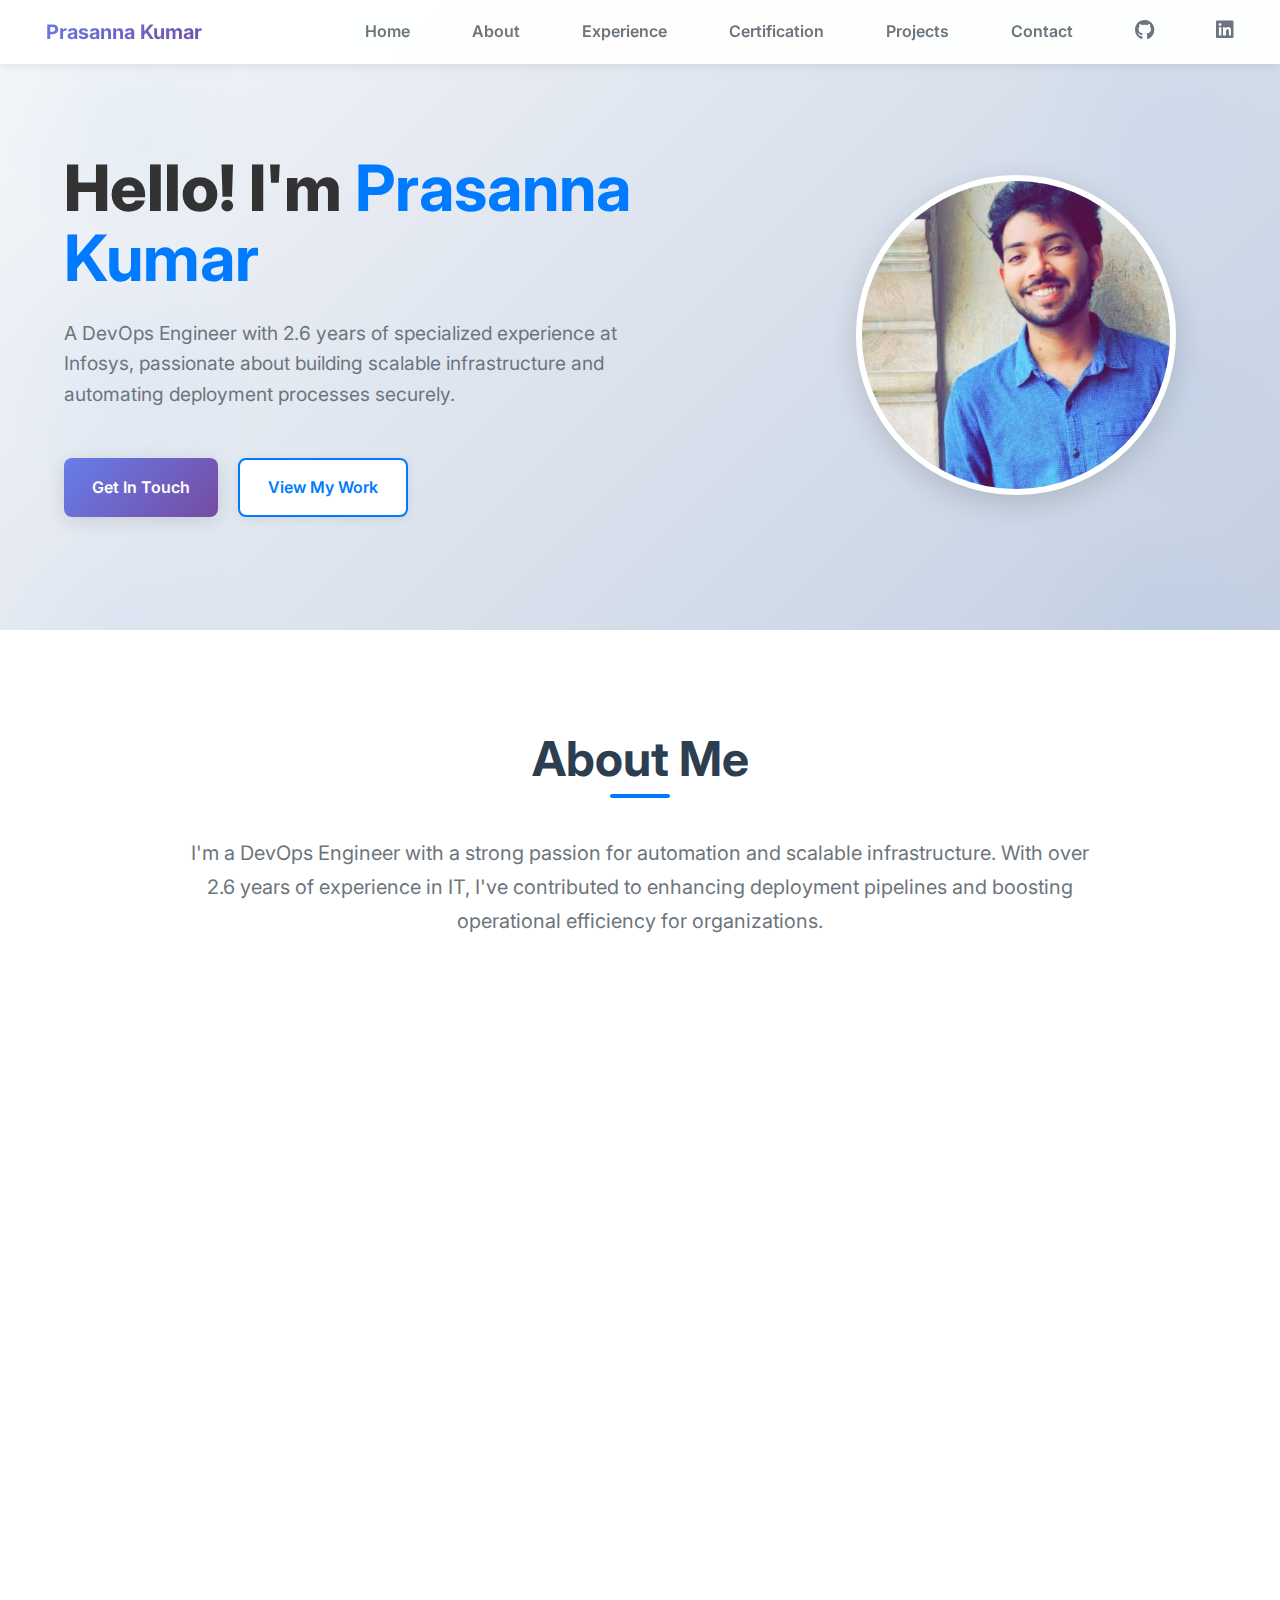
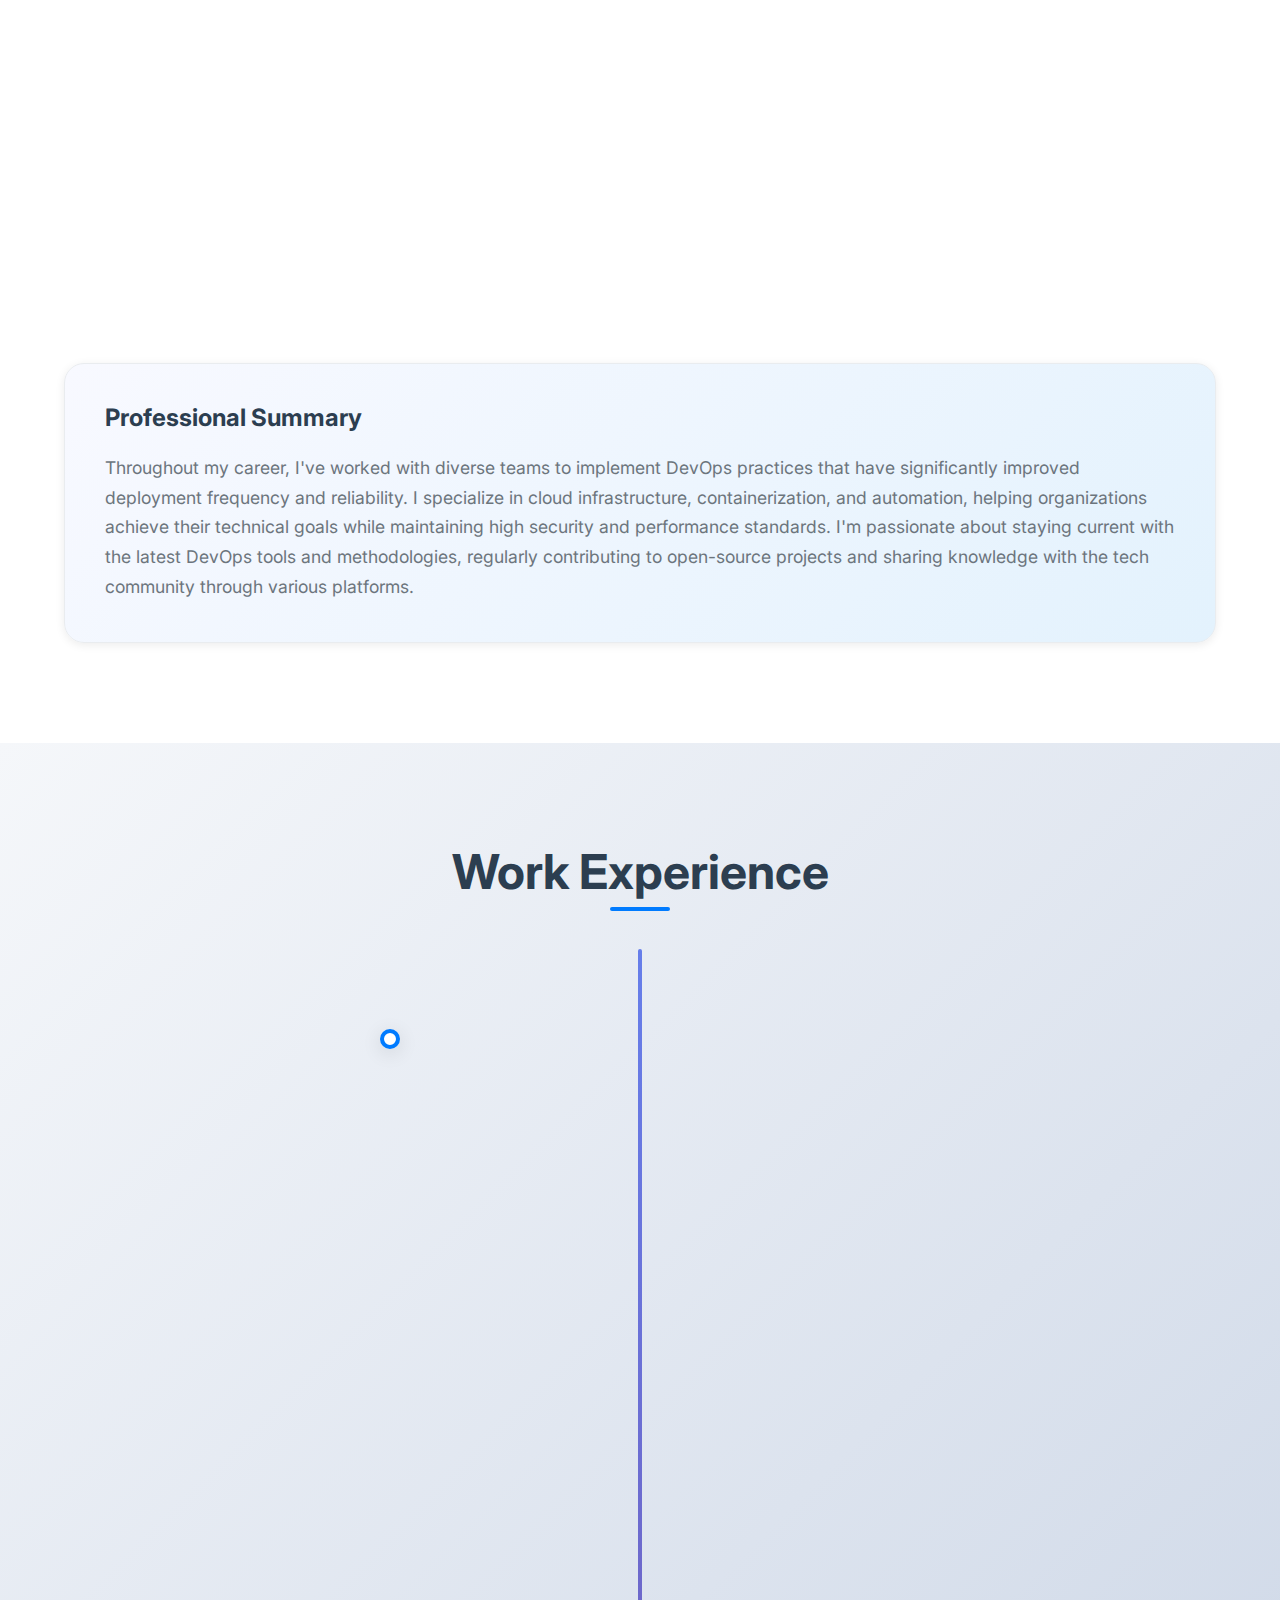
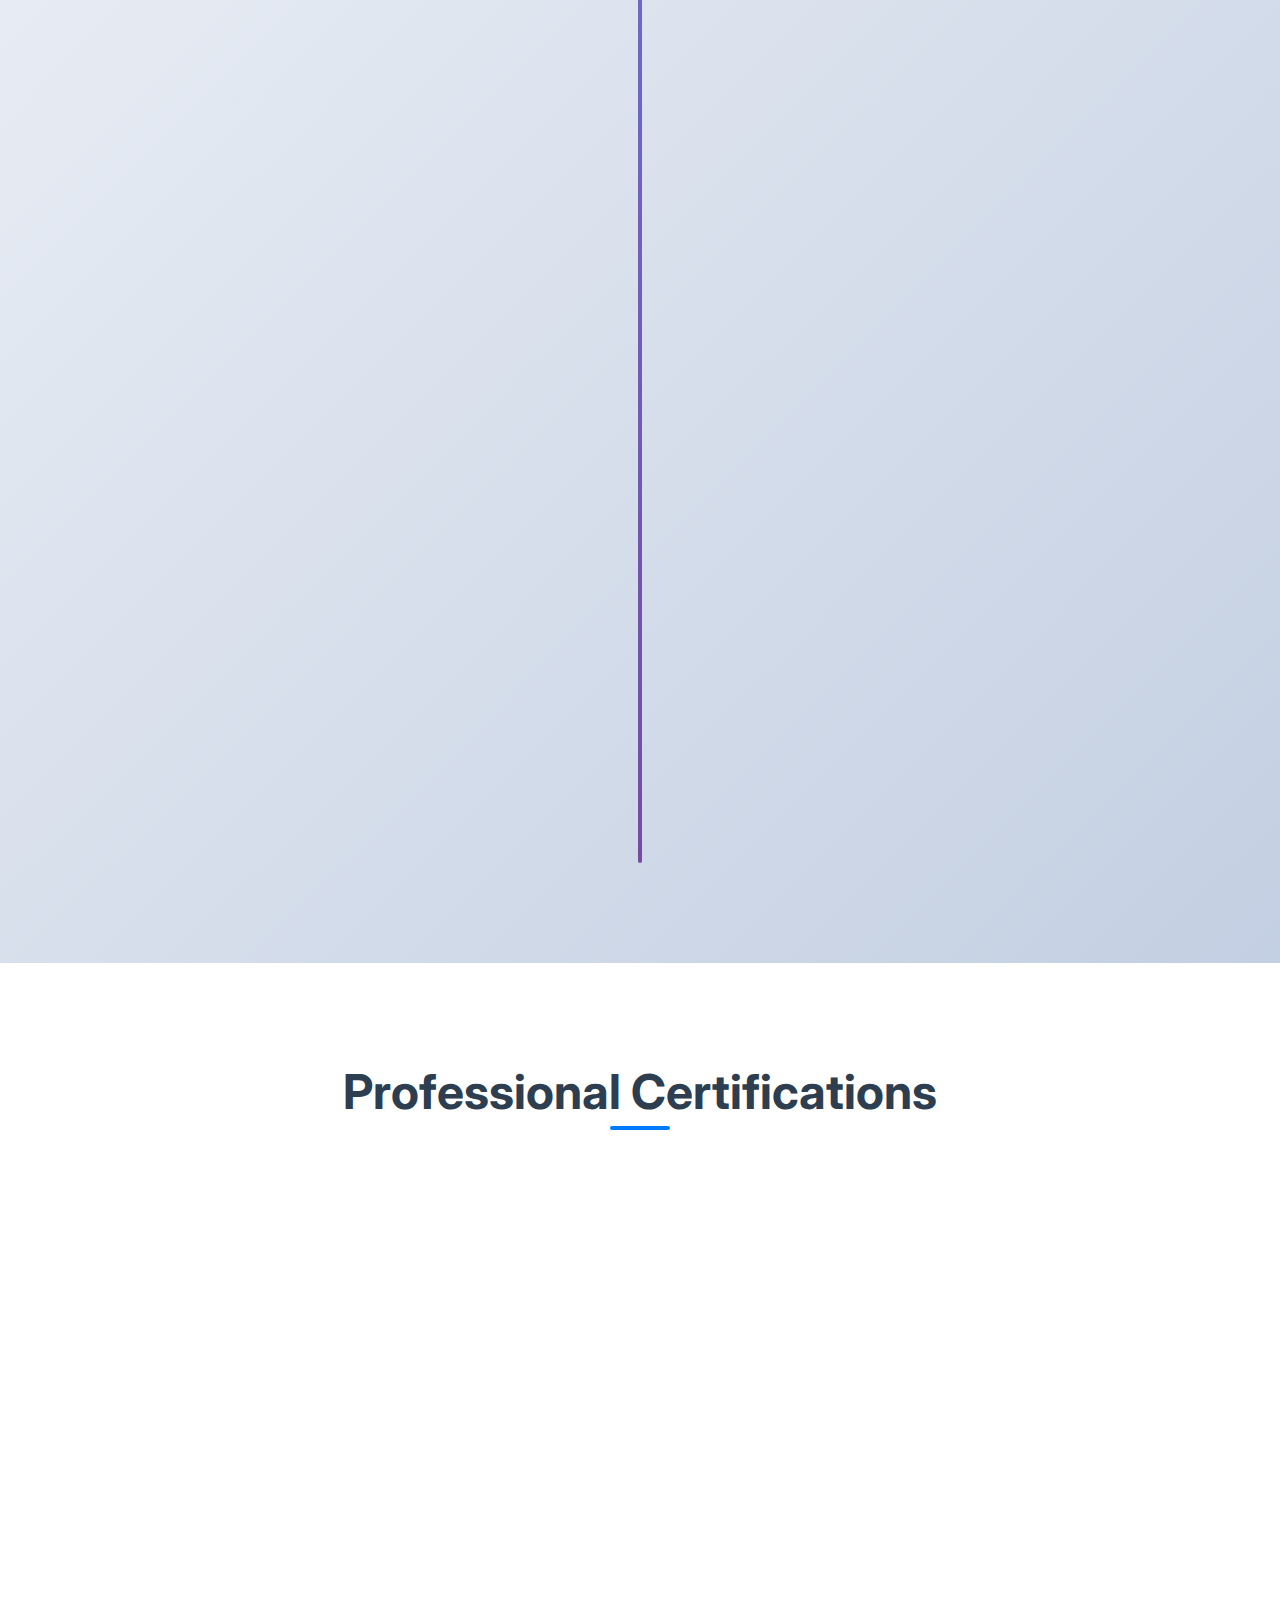
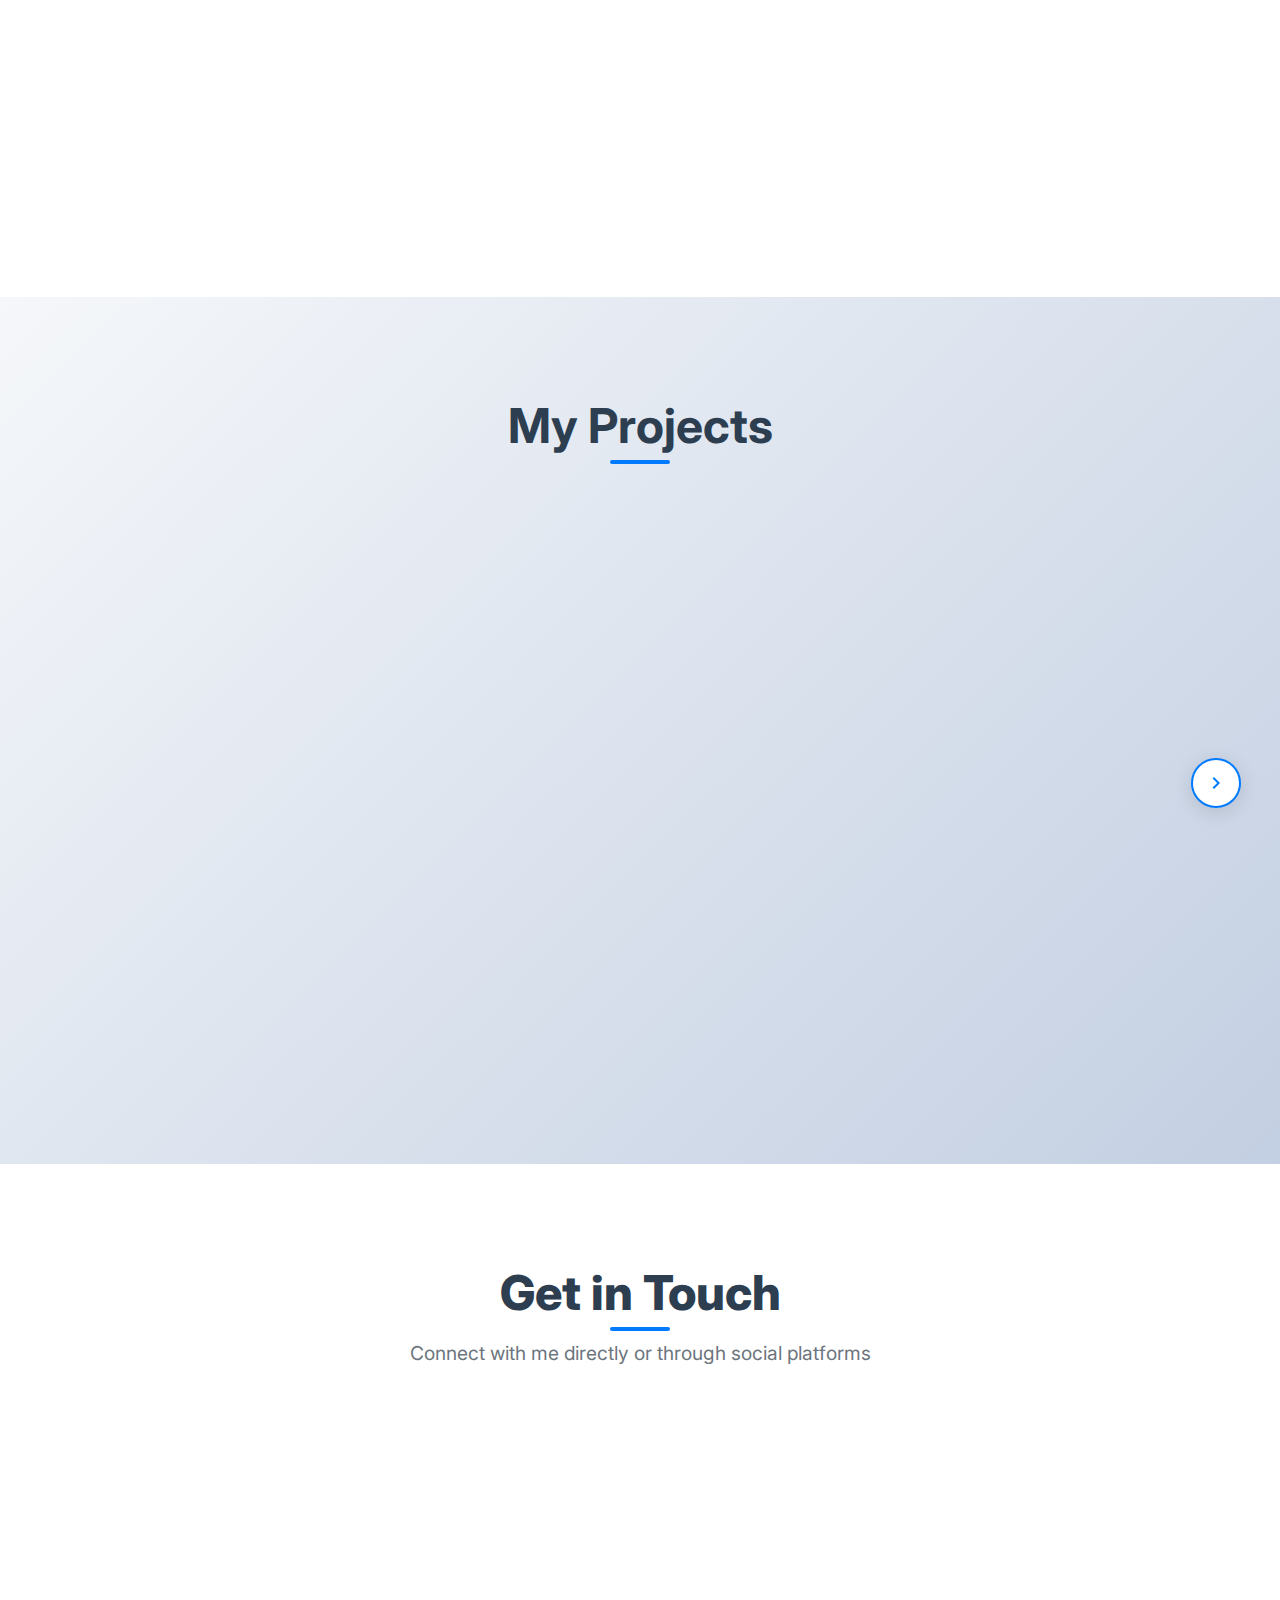
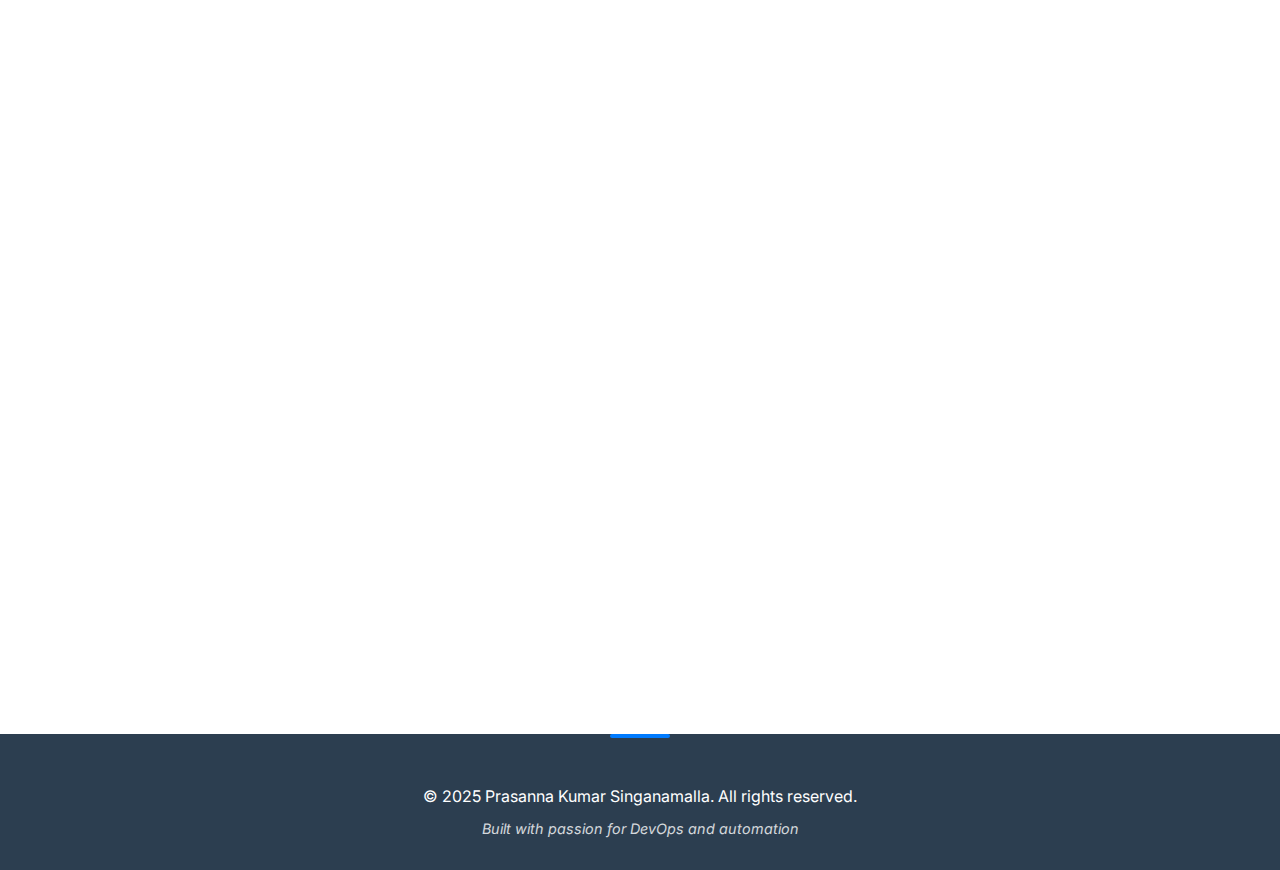
<file: index.html>
<!DOCTYPE html>
<html lang="en">
<head>
    <meta charset="UTF-8">
    <meta name="viewport" content="width=device-width, initial-scale=1.0">
    <title>Prasanna Kumar | Portfolio</title>
    <link rel="stylesheet" href="style.css">
    <link rel="stylesheet" href="https://cdnjs.cloudflare.com/ajax/libs/font-awesome/6.0.0/css/all.min.css">
    <link rel="preconnect" href="https://fonts.googleapis.com">
    <link rel="preconnect" href="https://fonts.gstatic.com" crossorigin>
    <link href="https://fonts.googleapis.com/css2?family=Inter:wght@400;500;600;700;800&display=swap" rel="stylesheet">
</head>
<body>
  <header>
    <nav>
        <ul class="nav-links">
          <li class="logo">
            <a href="#" style="font-weight: bold; color: rgb(0, 0, 0); font-size: 20px;">Prasanna Kumar</a>
          </li>
          <li><a href="#home">Home</a></li>
          <li><a href="#about">About</a></li>
          <li><a href="#work-experience">Experience</a></li>
          <li><a href="#Certification">Certification</a></li>
          <li><a href="#Projects">Projects</a></li>
          <li><a href="#contact">Contact</a></li>
          <li><a href="https://github.com/spkumar17/"><i class="fab fa-github"></i></a></li>
          <li><a href="https://www.linkedin.com/in/prasanna-kumar-singanamalla/"><i class="fab fa-linkedin"></i></a></li>
        </ul>
    </nav>

    <div>
      <!-- Mobile Menu Button -->
      <button class="mobile-menu-btn" aria-label="Menu">
        <span class="menu-icon"></span>
        <span class="menu-icon"></span>
        <span class="menu-icon"></span>
    </button>
  </div>
  
  <!-- Mobile Navigation (hidden by default) -->
  <nav class="mobile-nav">
    <ul>
        <li><a href="#home">Home</a></li>
        <li><a href="#about">About</a></li>
        <li><a href="#work-experience">Experience</a></li>
        <li><a href="#Certification">Certification</a></li>
        <li><a href="#Projects">Projects</a></li>
        <li><a href="#contact">Contact</a></li>
        <li class="social-icons">
            <a href="https://github.com/spkumar17/" aria-label="GitHub"><i class="fab fa-github"></i></a>
            <a href="https://www.linkedin.com/in/prasanna-kumar-singanamalla/" aria-label="LinkedIn"><i class="fab fa-linkedin"></i></a>
        </li>
    </ul>
  </nav>
  </header>

    <main>
      <section id="home" class="hero" role="banner">
        <div class="hero-container">
          <!-- Left side: Text -->
          <div class="hero-content">
            <h1>Hello! I'm <span class="highlight">Prasanna Kumar</span></h1>
            <p>
              A DevOps Engineer with 2.6 years of specialized experience at Infosys,
              passionate about building scalable infrastructure and automating deployment processes securely.
            </p>
      
            <div class="hero-buttons">
              <a href="#contact" class="btn btn-primary" aria-label="Contact Prasanna Kumar">Get In Touch</a>
              <a href="#work-experience" class="btn btn-outline" aria-label="View work experience">View My Work</a>
            </div>
          </div>
      
          <!-- Right side: Profile Image -->
          <div class="hero-image">
            <img src="images/myimage.jpeg" alt="Professional headshot of Prasanna Kumar Singanamalla" class="profile-img" loading="eager">
          </div>
        </div>
      </section>
      
      

      <section id="about" class="about">
        <h2>About Me</h2>
        <p class="about-intro">
        I'm a DevOps Engineer with a strong passion for automation and scalable infrastructure. With over 2.6 years of experience in IT, I've contributed to enhancing deployment pipelines and boosting operational efficiency for organizations.
        </p>
      
        <div class="about-grid">

           <div class="about-card">
            <i class="fas fa-code-branch"></i>
            <h3>Programming & Databases</h3>
            <p>Proficient in Python using FastAPI with PostgreSQL and MySQL databases.</p>
          </div>

          <!-- Card 1 -->
          <div class="about-card">
            <i class="fas fa-server"></i>
            <h3>CI/CD Pipelines</h3>
            <p>Expertise in Jenkins, GitHub Actions, Argo CD and GitLab CI/CD for streamlined delivery.</p>
          </div>
      
          <!-- Card 2 -->
          <div class="about-card">
            <i class="fas fa-cloud"></i>
            <h3>Cloud Platforms</h3>
            <p>Hands-on experience with AWS and foundational knowledge of Azure for scalable infrastructure.</p>
          </div>
      
          <!-- Card 3 -->
          <div class="about-card">
            <i class="fas fa-cogs"></i>
            <h3>Automation</h3>
            <p>Expertise in Ansible, Terraform & scripting for automating infrastructure tasks.</p>
          </div>
      
          <!-- Card 4 -->
          <div class="about-card">
            <i class="fas fa-docker"></i>
            <h3>Containers</h3>
            <p>Proficient with Docker and Kubernetes for containerization and orchestration.</p>
          </div>
      
          <!-- Card 5 -->
          <div class="about-card">
            <i class="fas fa-lock"></i>
            <h3>Security</h3>
            <p>Focusing on secure deployments using best practices and DevSecOps tools.</p>
          </div>
      
          <!-- Card 6 -->
          <div class="about-card">
            <i class="fas fa-chart-line"></i>
            <h3>Monitoring</h3>
            <p>Infrastructure monitoring with Prometheus, Grafana, and AWS CloudWatch.</p>
          </div>
      
          <!-- Card 7 -->
          <div class="about-card">
            <i class="fas fa-code-branch"></i>
            <h3>Version Control</h3>
            <p>Git expertise with solid branching strategies and collaboration workflows.</p>
          </div>
      
          <!-- Card 8 -->
          <div class="about-card">
            <i class="fas fa-tools"></i>
            <h3>Problem Solving</h3>
            <p>Strong debugging, root cause analysis, and optimization skills.</p>
          </div>

    
      

          <div>

          </div>


        
        </div>

        <div class="about-summary">
        
            <h3>Professional Summary</h3>
            <p>Throughout my career, I've worked with diverse teams to implement DevOps practices that have significantly improved deployment frequency and reliability. I specialize in cloud infrastructure, containerization, and automation, helping organizations achieve their technical goals while maintaining high security and performance standards.
                I'm passionate about staying current with the latest DevOps tools and methodologies, regularly contributing to open-source projects and sharing knowledge with the tech community through various platforms.</p>
          </div>
      </section>



      <section id="work-experience" class="work-experience">
        <h2>Work Experience</h2>
        <div class="timeline">
          <div class="timeline-item left">
            <div class="timeline-dot"></div>
            <div class="timeline-content">
              <h3>DevOps Engineer</h3>
              <p>Infosys • 2023 - Present</p>
              <ul>
                <li>Automated AWS resource provisioning with Terraform, reducing provisioning time by 40%.</li>
                <li>Standardized AMI creation using Packer, further streamlined through Jenkins automation.</li>
                <li>Designed and optimized Jenkins pipelines for building and deploying Docker images to Amazon ECR, enhancing CI/CD efficiency by 30%.</li>
                <li>Strengthened security by integrating SonarQube and Trivy into Jenkins pipelines.</li>
                <li>Managed build artifacts using JFrog Artifactory.</li>
                <li>Increased developer efficiency by 25% by automating pipeline triggers upon code commits.</li>
                <li>Implemented GitOps workflows using Argo CD, reducing deployment time by 50%.</li>
                <li>Provisioned and optimized Amazon EKS clusters using Terraform for scalability and security.</li>
                <li>Developed scripts for log management, including backing up logs to S3 and deleting outdated files.</li>
                <li>Created monitoring scripts for disk usage, alerting, and automating etcd backups.</li>
                <li>Optimized Docker environments by cleaning up unused images and orphaned volumes.</li>
                <li>Enforced Kubernetes security using Role-Based Access Control (RBAC).</li>
                <li>Managed Kubernetes ConfigMaps and Secrets for secure multi-environment deployments.</li>
                <li>Reduced AWS costs through auto-scaling, S3 lifecycle policies, and use of Spot & Reserved Instances.</li>
              </ul>
            </div>
          </div>
        </div>
      </section>



      <section id="Certification" class="Certification">
        <h2>Professional Certifications</h2>
        <div class="certification-grid">
          <div class="certification-tab">
            <div class="cert-icon">
              <img src="images/architect.png" alt="Icon" />
            </div>
            <div class="cert-info">
              <h3>AWS Certified Solutions Architect</h3>
              <a href="https://www.credly.com/badges/f1ab51b1-0430-4afc-a155-e4374124df4f/public_url" target="_blank">View Certificate</a>
              <p>Built scalable, fault-tolerant systems on AWS with real-world applications.</p>
            </div>
          </div>
      
          <div class="certification-tab">
            <div class="cert-icon">
              <img src="images/practitional.png" alt="Icon" />
            </div>
            <div class="cert-info">
              <h3>AWS Cloud Practitioner</h3>
              <a href="https://www.credly.com/badges/1febcf31-c992-4795-85b1-a88fc453d29d/public_url" target="_blank">View Certificate</a>
              <p>Gained foundational knowledge on AWS services.</p>
            </div>
          </div>
      
          <div class="certification-tab">
            <div class="cert-icon">
              <img src="images/github.png" alt="Icon" />
            </div>
            <div class="cert-info">
              <h3>GitHub Foundations</h3>
              <a href="https://www.credly.com/badges/32a05e77-36cc-4826-849f-064db7d3bdb7/public_url" target="_blank">View Certificate</a>
              <p>Implemented version Control and CI/CD with GitHub.</p>
            </div>
          </div>
      
          <div class="certification-tab">
            <div class="cert-icon">
              <img src="images/terraform.png" alt="Icon" />
            </div>
            <div class="cert-info">
              <h3>Hashicorp Terraform Associate</h3>
              <a href="https://www.credly.com/badges/4ba870d8-61eb-4ffe-af28-a2ec0bdf37b6/public_url" target="_blank">View Certificate</a>
              <p>Managed cloud infrastructure and services using Terraform.</p>
            </div>
          </div>
          <div class="certification-tab">
            <div class="cert-icon">
              <img src="images/Azure.png" alt="Icon" />
            </div>
            <div class="cert-info">
              <h3>Azure fundamental</h3>
              <a href="https://learn.microsoft.com/api/credentials/share/en-us/PrasannaKumarSinganamalla-1172/38749FC6F51C9725?sharingId=485F5EDA390C0BAD" target="_blank">View Certificate</a>
              <p>Gained foundational knowledge of Azure services.</p>
            </div>
          </div>
          <div class="certification-tab">
            <div class="cert-icon">
              <img src="images/hackerrank.png" alt="Icon" />
            </div>
            <div class="cert-info">
              <h3>MYSQL Beginner </h3>
              <a href="https://www.hackerrank.com/certificates/360bfa5ed25b" target="_blank">View Certificate</a>
              <p>Acquired foundational knowledge of MySQL database.</p> 
            </div>
          </div>
        </div>
      </div>
      </section>
      
      <section id="Projects" class="Projects">
        <h2>My Projects</h2>
        <div class="scroller-container">
            <button class="scroll-btn left" aria-label="Scroll left" style="display: none;">
                <svg xmlns="http://www.w3.org/2000/svg" viewBox="0 0 24 24" width="24" height="24">
                    <path d="M15.41 16.59L10.83 12l4.58-4.59L14 6l-6 6 6 6 1.41-1.41z"/>
                </svg>
            </button>
            <div class="project-scroller">
                <div class="project-grid">
                    <div class="project-card">
                        <img src="images/kubearchimage.png" alt="Project 1">
                        <h3>Amazon EKS Cluster Management</h3>
                        <p>Workload deployment on EKS using GitOps approach.</p>
                        <a href="project1.html" class="btn btn-primary">View Project</a>
                    </div>
                    <div class="project-card">
                        <img src="images/logojenkinsarch.png" alt="Project 2">
                        <h3>DevSecOps pipeline with Jenkins</h3>
                        <p>Implemented continuous integration with Jenkins.</p>
                        <a href="project2.html" class="btn btn-primary">View Project</a>
                    </div>

                    <div class="project-card">
                        <img src="images/project3/arch-aws.png" alt="Project 3">
                        <h3>AWS Infrastructure creation using terraform</h3>
                        <p>Cloud Architecture Design and Deployment with Terraform.</p>
                        <a href="project3.html" class="btn btn-primary">View Project</a>
                    </div>
                    <div class="project-card">
                        <img src="images/project4/site.png" alt="Project 4">
                        <h3>Backend API using FastAPI</h3>
                        <p>Developed a backend API using FastAPI and PostgreSQL, JWT for authentication and more.</p>
                        <a href="project4.html" class="btn btn-primary">View Project</a>
                    </div>
                     <div class="project-card">
                        <img src="images\project5\CICDarch.png" alt="Project 5">
                        <h3>MERN Stack GitLab CI Pipeline</h3>
                        <p>MERN Stack Deployment with Docker & CI/CD.</p>
                        <a href="project5.html" class="btn btn-primary">View Project</a>
                    </div>
                        <div class="project-card">
                        <img src="images/project6/download.png" alt="Project 6">
                        <h3>MERN Stack Docker Compose</h3>
                        <p>MERN Stack Deployment with Docker Compose.</p>
                        <a href="project6.html" class="btn btn-primary">View Project</a>
                    </div>
                    <!-- Add more cards as needed -->
                </div>
            </div>
            <button class="scroll-btn right" aria-label="Scroll right">
                <svg xmlns="http://www.w3.org/2000/svg" viewBox="0 0 24 24" width="24" height="24">
                    <path d="M8.59 16.59L13.17 12 8.59 7.41 10 6l6 6-6 6-1.41-1.41z"/>
                </svg>
            </button>
        </div>
    </section>

    <section id="contact" class="contact">
     <!-- Font Awesome CDN for icons -->
<link rel="stylesheet" href="https://cdnjs.cloudflare.com/ajax/libs/font-awesome/6.4.0/css/all.min.css" />


<div class="section-header">
  <h2>Get in Touch</h2>
  <p>Connect with me directly or through social platforms</p>
</div>


<div class="cards-container">

     


  <!-- Quick Connect Card -->
  <div class="card">
    <h3>Quick Connect</h3>

    <div class="contact-item">
      <div class="icon-box"><i class="fas fa-envelope"></i></div>
      <div>
        <div class="label">Direct Email</div>
        <a href="mailto:prasannakumarsinganamalla@gmail.com">prasannakumarsinganamalla@gmail.com</a>
      </div>
    </div>

    <div class="contact-item">
      <div class="icon-box"><i class="fas fa-comment-dots"></i></div>
      <div>
        <div class="label">Professional Networks</div>
        <div class="social-links">
          <a href="https://www.linkedin.com/in/prasanna-kumar-singanamalla/">LinkedIn</a>
          <a href="https://github.com/spkumar17/">GitHub</a>
        </div>
      </div>
    </div>

    <div class="pro-tip">
      <strong>💡 Pro tip:</strong> For fastest response, connect with me on LinkedIn or send a direct email. I typically respond within 24 hours.
    </div>

    <div class="resume-download">
      <h4>Want to know more about my professional journey?</h4>
      <p>Download my complete resume for detailed information about my skills, experience, and achievements.</p>
      <a href="Prasanna-DevOps.pdf" download="PrasannaKumar_Resume.pdf" class="btn btn-primary">
        <i class="fas fa-download"></i> Download Resume (PDF)
      </a>
    </div>
  </div>


  <div class="card">
    <h3>Have Questions?</h3>
    <p>Ask me anything! Submit your questions below and I'll get back to you via email.</p>

    <form id="questionForm">
      <label for="name">Name</label>
      <input type="text" id="name" name="name" placeholder="Your Name" required>

      <label for="email">Email</label>
      <input type="email" id="email" name="email" placeholder="Your Email" required>

      <label for="question">Your Question</label>
      <textarea id="question" name="question" rows="4" placeholder="Type your question here..." required></textarea>

      <button type="submit" class="btn btn-primary">
        Send Question <i class="fas fa-paper-plane"></i>
      </button>
    </form>
  </div>

</div>


    </section>
    
    

    </main>

    <footer role="contentinfo">
        <div class="footer-content">
            <p>&copy; 2025 Prasanna Kumar Singanamalla. All rights reserved.</p>
            <p class="footer-note">Built with passion for DevOps and automation</p>
        </div>
    </footer>

</body>
<script src="script.js"></script>
</html>
</file>
<file: style.css>
/* Global Styles */
:root {
  --primary-color: #007bff;
  --secondary-color: #2c3e50;
  --light-color: #ecf0f1;
  --dark-color: #333;
  --highlight-color: #007bff;
  --text-light: #6c757d;
  --border-light: #e9ecef;
  --shadow-light: 0 2px 10px rgba(0,0,0,0.08);
  --shadow-medium: 0 4px 20px rgba(0,0,0,0.12);
  --shadow-heavy: 0 8px 30px rgba(0,0,0,0.15);
  --gradient-primary: linear-gradient(135deg, #667eea 0%, #764ba2 100%);
  --gradient-light: linear-gradient(135deg, #f5f7fa 0%, #c3cfe2 100%);
}

* {
  margin: 0;
  padding: 0;
  box-sizing: border-box;
}

body {
  font-family: 'Inter', 'Segoe UI', Tahoma, Geneva, Verdana, sans-serif;
  line-height: 1.7;
  color: var(--dark-color);
  font-size: 16px;
  overflow-x: hidden;
}

html {
  scroll-behavior: smooth;
}

a {
  text-decoration: none;
  color: var(--primary-color);
  transition: all 0.3s ease;
}

.btn {
  display: inline-flex;
  align-items: center;
  gap: 8px;
  background: var(--primary-color);
  color: white;
  padding: 14px 28px;
  border: none;
  border-radius: 8px;
  cursor: pointer;
  transition: all 0.3s ease;
  margin-top: 1rem;
  font-weight: 600;
  text-decoration: none;
  box-shadow: var(--shadow-light);
  position: relative;
  overflow: hidden;
}

.btn:before {
  content: '';
  position: absolute;
  top: 0;
  left: -100%;
  width: 100%;
  height: 100%;
  background: linear-gradient(90deg, transparent, rgba(255,255,255,0.2), transparent);
  transition: left 0.5s;
}

.btn:hover:before {
  left: 100%;
}

.btn:hover {
  background: var(--secondary-color);
  transform: translateY(-2px);
  box-shadow: var(--shadow-medium);
}

.highlight {
  color: var(--highlight-color);
  font-weight: 700;
}

section {
  padding: 80px 5%;
  min-height: auto;
}

h1, h2, h3, h4, h5, h6 {
  font-weight: 700;
  line-height: 1.2;
  margin-bottom: 1rem;
}

h2 {
  font-size: clamp(2rem, 4vw, 3rem);
  margin-bottom: 3rem;
  text-align: center;
  color: var(--secondary-color);
  position: relative;
}

h2:after {
  content: '';
  position: absolute;
  bottom: -10px;
  left: 50%;
  transform: translateX(-50%);
  width: 60px;
  height: 4px;
  background: var(--primary-color);
  border-radius: 2px;
}

/* Header */
header {
  background: rgba(255, 255, 255, 0.95);
  backdrop-filter: blur(10px);
  box-shadow: var(--shadow-light);
  width: 100%;
  z-index: 1000;
  padding: 15px 30px;
  position: fixed;
  top: 0;
  transition: all 0.3s ease;
}

header.scrolled {
  padding: 10px 30px;
  box-shadow: var(--shadow-medium);
}

/* Navigation */
.nav-links {
  display: flex;
  align-items: center;
  list-style: none;
  padding: 0;
  margin: 0;
  gap: 30px;
}

.nav-links li.logo {
  margin-right: auto;
}

.nav-links li.logo a {
  font-size: 24px;
  font-weight: 800;
  color: var(--secondary-color);
  background: var(--gradient-primary);
  -webkit-background-clip: text;
  -webkit-text-fill-color: transparent;
  background-clip: text;
}

.nav-links li a {
  text-decoration: none;
  color: var(--text-light);
  font-weight: 600;
  transition: all 0.3s ease;
  padding: 8px 16px;
  border-radius: 6px;
  position: relative;
}

.nav-links li a:hover {
  color: var(--primary-color);
  background: rgba(0, 123, 255, 0.1);
}

.nav-links li a i {
  font-size: 20px;
}

/* Mobile Navigation */
.mobile-menu-btn {
  display: none;
  cursor: pointer;
  background: none;
  border: none;
  padding: 10px;
  border-radius: 8px;
  transition: all 0.3s cubic-bezier(0.4, 0, 0.2, 1);
  position: relative;
}

.mobile-menu-btn:hover {
  background: rgba(0, 123, 255, 0.1);
  transform: scale(1.05);
}

.menu-icon {
  display: block;
  width: 25px;
  height: 3px;
  background: var(--primary-color);
  margin: 5px 0;
  transition: all 0.4s cubic-bezier(0.4, 0, 0.2, 1);
  border-radius: 3px;
  transform-origin: center;
}

.mobile-menu-btn.active .menu-icon:nth-child(1) {
  transform: translateY(8px) rotate(45deg);
  background: var(--secondary-color);
}

.mobile-menu-btn.active .menu-icon:nth-child(2) {
  opacity: 0;
  transform: translateX(20px);
}

.mobile-menu-btn.active .menu-icon:nth-child(3) {
  transform: translateY(-8px) rotate(-45deg);
  background: var(--secondary-color);
}

.mobile-nav {
  display: none;
  position: absolute;
  top: 100%;
  left: 0;
  width: 100%;
  background: rgba(255, 255, 255, 0.98);
  backdrop-filter: blur(15px);
  box-shadow: var(--shadow-heavy);
  border-radius: 0 0 20px 20px;
  overflow: hidden;
  opacity: 0;
  transform: translateY(-10px);
  transition: all 0.4s cubic-bezier(0.4, 0, 0.2, 1);
}

.mobile-nav.active {
  opacity: 1;
  transform: translateY(0);
}

.mobile-nav ul {
  list-style: none;
  padding: 20px 0;
}

.mobile-nav li {
  margin: 0;
}

.mobile-nav a {
  display: block;
  padding: 15px 30px;
  color: var(--text-light);
  font-weight: 600;
  transition: all 0.3s ease;
  border-bottom: 1px solid var(--border-light);
}

.mobile-nav a:hover {
  color: var(--primary-color);
  background: rgba(0, 123, 255, 0.05);
  padding-left: 40px;
}

.mobile-nav .social-icons {
  display: flex;
  justify-content: center;
  gap: 20px;
  padding: 20px;
  border-top: 2px solid var(--border-light);
}

.mobile-nav .social-icons a {
  width: 45px;
  height: 45px;
  display: flex;
  align-items: center;
  justify-content: center;
  background: var(--primary-color);
  color: white;
  border-radius: 50%;
  font-size: 18px;
  border-bottom: none;
  padding: 0;
}

.mobile-nav .social-icons a:hover {
  background: var(--secondary-color);
  transform: translateY(-2px);
  padding: 0;
}

/* Hero Section */
.hero {
  padding: 120px 5% 80px;
  background: var(--gradient-light);
  position: relative;
  overflow: hidden;
  min-height: 70vh;
  display: flex;
  align-items: center;
}

.hero:before {
  content: '';
  position: absolute;
  top: 0;
  left: 0;
  right: 0;
  bottom: 0;
  background: url('data:image/svg+xml,<svg xmlns="http://www.w3.org/2000/svg" viewBox="0 0 100 20"><defs><radialGradient id="a" cx="50%" cy="50%" r="50%"><stop offset="0%" stop-color="%23007bff" stop-opacity="0.1"/><stop offset="100%" stop-color="%23007bff" stop-opacity="0"/></radialGradient></defs><circle cx="10" cy="10" r="10" fill="url(%23a)"/><circle cx="90" cy="10" r="10" fill="url(%23a)"/></svg>');
  opacity: 0.3;
  animation: float 6s ease-in-out infinite;
}

@keyframes float {
  0%, 100% { transform: translateY(0px); }
  50% { transform: translateY(-10px); }
}

.hero-container {
  display: grid;
  grid-template-columns: 1fr 400px;
  gap: 60px;
  align-items: center;
  max-width: 1200px;
  margin: 0 auto;
  position: relative;
  z-index: 1;
}

.hero-content {
  animation: fadeInUp 1s ease-out;
}

.hero-content h1 {
  font-size: clamp(2.5rem, 5vw, 4rem);
  margin-bottom: 24px;
  line-height: 1.1;
  font-weight: 800;
}

.hero-content p {
  font-size: 1.2rem;
  line-height: 1.6;
  margin-bottom: 32px;
  color: var(--text-light);
  max-width: 600px;
}

.hero-image {
  display: flex;
  justify-content: center;
  animation: fadeInRight 1s ease-out 0.3s both;
}

.hero-image img {
  width: 320px;
  height: 320px;
  object-fit: cover;
  border-radius: 50%;
  border: 6px solid white;
  box-shadow: var(--shadow-heavy);
  transition: all 0.3s ease;
}

.hero-image img:hover {
  transform: scale(1.05);
  box-shadow: 0 12px 40px rgba(0, 123, 255, 0.3);
}

/* Buttons */
.hero-buttons {
  display: flex;
  gap: 20px;
  margin-top: 32px;
  flex-wrap: wrap;
}

.btn-primary {
  background: var(--gradient-primary);
  color: white;
  border: none;
  box-shadow: var(--shadow-medium);
}

.btn-primary:hover {
  transform: translateY(-3px);
  box-shadow: 0 8px 25px rgba(0, 123, 255, 0.4);
}

.btn-outline {
  background: white;
  color: var(--primary-color);
  border: 2px solid var(--primary-color);
  box-shadow: var(--shadow-light);
}

.btn-outline:hover {
  background: var(--primary-color);
  color: white;
  transform: translateY(-3px);
}

/* About Section */
.about {
  padding: 100px 5%;
  background: white;
  position: relative;
}

.about-intro {
  font-size: 1.25rem;
  max-width: 900px;
  margin: 0 auto 60px;
  line-height: 1.7;
  color: var(--text-light);
  text-align: center;
}

.about-grid {
  display: grid;
  grid-template-columns: repeat(auto-fit, minmax(280px, 1fr));
  gap: 30px;
  margin-bottom: 60px;
}

.about-card {
  background: white;
  padding: 40px 30px;
  border-radius: 20px;
  box-shadow: var(--shadow-light);
  transition: all 0.4s ease;
  text-align: center;
  border: 1px solid var(--border-light);
  position: relative;
  overflow: hidden;
}

.about-card:before {
  content: '';
  position: absolute;
  top: 0;
  left: 0;
  right: 0;
  height: 4px;
  background: var(--gradient-primary);
  transform: scaleX(0);
  transition: transform 0.3s ease;
}

.about-card:hover:before {
  transform: scaleX(1);
}

.about-card i {
  font-size: 48px;
  color: var(--primary-color);
  margin-bottom: 24px;
  transition: all 0.3s ease;
}

.about-card h3 {
  font-size: 1.3rem;
  margin-bottom: 16px;
  color: var(--secondary-color);
}

.about-card p {
  font-size: 1rem;
  color: var(--text-light);
  line-height: 1.6;
}

.about-card:hover {
  transform: translateY(-12px) scale(1.02);
  box-shadow: var(--shadow-heavy);
}

.about-card:hover i {
  transform: scale(1.15) rotate(5deg);
  color: var(--secondary-color);
}

.about-card:hover h3 {
  color: var(--primary-color);
  transform: translateY(-2px);
}

.about-summary {
  background: linear-gradient(135deg, #f8f9ff 0%, #e3f2fd 100%);
  padding: 40px;
  border-radius: 20px;
  box-shadow: var(--shadow-light);
  border: 1px solid var(--border-light);
}

.about-summary h3 {
  color: var(--secondary-color);
  margin-bottom: 20px;
  font-size: 1.5rem;
}

.about-summary p {
  color: var(--text-light);
  line-height: 1.7;
  font-size: 1.1rem;
}

/* Experience Section */
.work-experience {
  padding: 100px 5%;
  background: var(--gradient-light);
}

.timeline {
  position: relative;
  margin: 0 auto;
  padding: 40px 0;
  max-width: 1000px;
}

.timeline::before {
  content: "";
  position: absolute;
  top: 0;
  bottom: 0;
  left: 50%;
  width: 4px;
  background: var(--gradient-primary);
  transform: translateX(-50%);
  border-radius: 2px;
}

.timeline-item {
  position: relative;
  width: 50%;
  padding: 30px 50px;
  box-sizing: border-box;
}

.timeline-item.left {
  left: 0;
  text-align: right;
}

.timeline-dot {
  position: absolute;
  top: 40px;
  left: 50%;
  transform: translateX(-50%);
  width: 20px;
  height: 20px;
  background: white;
  border: 4px solid var(--primary-color);
  border-radius: 50%;
  z-index: 2;
  box-shadow: var(--shadow-medium);
}

.timeline-content {
  background: white;
  padding: 35px;
  border-radius: 20px;
  box-shadow: var(--shadow-medium);
  position: relative;
  border: 1px solid var(--border-light);
}

.timeline-content:before {
  content: '';
  position: absolute;
  top: 45px;
  right: -15px;
  width: 0;
  height: 0;
  border: 15px solid transparent;
  border-left-color: white;
}

.timeline-content h3 {
  margin-top: 0;
  font-size: 1.4rem;
  color: var(--secondary-color);
  margin-bottom: 8px;
}

.timeline-content > p {
  color: var(--primary-color);
  font-weight: 600;
  margin-bottom: 20px;
  font-size: 1.1rem;
}

.timeline-content ul {
  padding-left: 25px;
  margin: 0;
}

.timeline-content ul li {
  margin-bottom: 12px;
  color: var(--text-light);
  line-height: 1.6;
  position: relative;
}

.timeline-content ul li:before {
  content: '▸';
  color: var(--primary-color);
  position: absolute;
  left: -20px;
  font-weight: bold;
}

/* Certification Section */
.Certification {
  padding: 100px 5%;
  background: white;
}

.certification-grid {
  display: grid;
  grid-template-columns: repeat(auto-fit, minmax(400px, 1fr));
  gap: 30px;
  max-width: 1200px;
  margin: 0 auto;
}

.certification-tab {
  display: flex;
  align-items: center;
  background: white;
  border-radius: 20px;
  box-shadow: var(--shadow-light);
  padding: 30px;
  gap: 25px;
  transition: all 0.4s ease;
  border: 1px solid var(--border-light);
  position: relative;
  overflow: hidden;
}

.certification-tab:before {
  content: '';
  position: absolute;
  top: 0;
  left: 0;
  right: 0;
  height: 4px;
  background: var(--gradient-primary);
  transform: scaleX(0);
  transition: transform 0.3s ease;
}

.certification-tab:hover:before {
  transform: scaleX(1);
}

.certification-tab:hover {
  transform: translateY(-8px);
  box-shadow: var(--shadow-heavy);
}

.cert-icon {
  flex-shrink: 0;
  width: 70px;
  height: 70px;
  display: flex;
  align-items: center;
  justify-content: center;
  background: linear-gradient(135deg, #f8f9ff 0%, #e3f2fd 100%);
  border-radius: 15px;
  border: 2px solid var(--border-light);
}

.cert-icon img {
  width: 45px;
  height: 45px;
  object-fit: contain;
}

.cert-info h3 {
  margin: 0 0 8px 0;
  font-size: 1.2rem;
  color: var(--secondary-color);
  line-height: 1.3;
}

.cert-info a {
  display: inline-block;
  margin: 8px 0 12px 0;
  color: var(--primary-color);
  font-weight: 600;
  text-decoration: none;
  padding: 6px 12px;
  background: rgba(0, 123, 255, 0.1);
  border-radius: 6px;
  transition: all 0.3s ease;
  font-size: 0.9rem;
}

.cert-info a:hover {
  background: var(--primary-color);
  color: white;
  transform: translateY(-1px);
}

.cert-info p {
  margin: 0;
  color: var(--text-light);
  font-size: 0.95rem;
  line-height: 1.5;
}

/* Projects Section */
.Projects {
  padding: 100px 5%;
  background: var(--gradient-light);
  position: relative;
}

.scroller-container {
  position: relative;
  max-width: 1400px;
  margin: 0 auto;
}

.project-scroller {
  overflow-x: auto;
  padding: 20px 0 40px;
  -webkit-overflow-scrolling: touch;
  scrollbar-width: thin;
  scrollbar-color: var(--primary-color) transparent;
}

.project-scroller::-webkit-scrollbar {
  height: 8px;
}

.project-scroller::-webkit-scrollbar-track {
  background: rgba(0, 123, 255, 0.1);
  border-radius: 10px;
}

.project-scroller::-webkit-scrollbar-thumb {
  background: var(--gradient-primary);
  border-radius: 10px;
}

.project-grid {
  display: flex;
  gap: 30px;
  padding: 10px 20px;
}

.project-card {
  background: white;
  border-radius: 20px;
  overflow: hidden;
  box-shadow: var(--shadow-light);
  transition: all 0.4s ease;
  flex: 0 0 350px;
  border: 1px solid var(--border-light);
  position: relative;
}

.project-card:hover {
  transform: translateY(-15px) scale(1.02);
  box-shadow: 0 20px 40px rgba(0, 123, 255, 0.2);
}

.project-card img {
  width: 100%;
  height: 220px;
  object-fit: cover;
  transition: all 0.5s cubic-bezier(0.4, 0, 0.2, 1);
  border-radius: 0;
}

.project-card:hover img {
  transform: scale(1.08);
  filter: brightness(1.1) saturate(1.2);
}

.project-card:hover h3 {
  color: var(--primary-color);
  transform: translateY(-3px);
  transition: all 0.3s ease;
}

.project-card h3 {
  padding: 25px 25px 10px;
  color: var(--secondary-color);
  font-size: 1.3rem;
  line-height: 1.3;
}

.project-card p {
  padding: 0 25px 20px;
  color: var(--text-light);
  line-height: 1.6;
}

.project-card .btn {
  margin: 0 25px 25px;
  width: calc(100% - 50px);
  justify-content: center;
  font-size: 0.95rem;
  padding: 12px 20px;
}

.scroll-btn {
  position: absolute;
  top: 50%;
  transform: translateY(-50%);
  width: 50px;
  height: 50px;
  background: white;
  border: 2px solid var(--primary-color);
  border-radius: 50%;
  cursor: pointer;
  display: flex;
  align-items: center;
  justify-content: center;
  z-index: 10;
  transition: all 0.3s ease;
  box-shadow: var(--shadow-medium);
}

.scroll-btn:hover {
  background: var(--primary-color);
  transform: translateY(-50%) scale(1.1);
}

.scroll-btn:hover svg {
  fill: white;
}

.scroll-btn svg {
  fill: var(--primary-color);
  transition: fill 0.3s;
  width: 24px;
  height: 24px;
}

.scroll-btn.left {
  left: -25px;
}

.scroll-btn.right {
  right: -25px;
}

/* Contact Section */
.contact {
  padding: 100px 5%;
  background: white;
}

.section-header {
  text-align: center;
  margin-bottom: 60px;
}

.section-header h2 {
  font-size: clamp(2rem, 4vw, 3rem);
  font-weight: 800;
  margin-bottom: 16px;
  color: var(--secondary-color);
}

.section-header p {
  font-size: 1.2rem;
  color: var(--text-light);
  max-width: 600px;
  margin: 0 auto;
}

.cards-container {
  display: grid;
  grid-template-columns: repeat(auto-fit, minmax(400px, 1fr));
  gap: 40px;
  max-width: 1200px;
  margin: 0 auto;
}

.card {
  background: white;
  padding: 40px;
  border-radius: 20px;
  box-shadow: var(--shadow-medium);
  border: 1px solid var(--border-light);
  transition: all 0.3s ease;
}

.card:hover {
  transform: translateY(-5px);
  box-shadow: var(--shadow-heavy);
}

.card h3 {
  font-size: 1.5rem;
  margin-bottom: 20px;
  color: var(--secondary-color);
}

.card p {
  font-size: 1rem;
  margin-bottom: 25px;
  color: var(--text-light);
  line-height: 1.6;
}

.contact-item {
  display: flex;
  align-items: flex-start;
  gap: 20px;
  margin-bottom: 25px;
  padding: 20px;
  background: rgba(0, 123, 255, 0.02);
  border-radius: 12px;
  border: 1px solid rgba(0, 123, 255, 0.1);
}

.icon-box {
  background: var(--gradient-primary);
  padding: 12px;
  border-radius: 12px;
  color: white;
  font-size: 18px;
  display: flex;
  align-items: center;
  justify-content: center;
  box-shadow: var(--shadow-light);
  min-width: 48px;
  min-height: 48px;
}

.label {
  font-weight: 600;
  margin-bottom: 8px;
  color: var(--secondary-color);
  font-size: 1rem;
}

.contact-item a {
  color: var(--primary-color);
  text-decoration: none;
  font-weight: 600;
  transition: all 0.3s ease;
  padding: 4px 8px;
  border-radius: 4px;
}

.contact-item a:hover {
  background: rgba(0, 123, 255, 0.1);
  transform: translateX(3px);
}

.social-links {
  display: flex;
  gap: 15px;
  flex-wrap: wrap;
}

.pro-tip {
  background: linear-gradient(135deg, #f8f9ff 0%, #e3f2fd 100%);
  padding: 20px;
  border-radius: 12px;
  color: var(--secondary-color);
  font-size: 0.95rem;
  margin: 25px 0;
  border: 1px solid rgba(0, 123, 255, 0.2);
  border-left: 4px solid var(--primary-color);
}

.resume-download {
  background: white;
  padding: 30px;
  border-radius: 12px;
  border: 2px solid var(--primary-color);
  margin-top: 25px;
  text-align: center;
}

.resume-download h4 {
  color: var(--secondary-color);
  margin-bottom: 12px;
  font-size: 1.2rem;
}

.resume-download p {
  color: var(--text-light);
  margin-bottom: 20px;
  font-size: 0.95rem;
}

form {
  display: flex;
  flex-direction: column;
  gap: 20px;
}

form label {
  font-weight: 600;
  color: var(--secondary-color);
  margin-bottom: 6px;
  font-size: 1rem;
}

form input,
form textarea {
  padding: 16px;
  border: 2px solid var(--border-light);
  border-radius: 10px;
  font-size: 1rem;
  transition: all 0.3s ease;
  font-family: inherit;
  background: white;
}

form input:focus,
form textarea:focus {
  outline: none;
  border-color: var(--primary-color);
  box-shadow: 0 0 0 3px rgba(0, 123, 255, 0.1);
}

form textarea {
  resize: vertical;
  min-height: 120px;
  line-height: 1.6;
}

form button {
  background: var(--gradient-primary);
  color: white;
  padding: 16px 24px;
  font-size: 1rem;
  border: none;
  border-radius: 10px;
  cursor: pointer;
  display: inline-flex;
  align-items: center;
  justify-content: center;
  gap: 10px;
  transition: all 0.3s ease;
  font-weight: 600;
  box-shadow: var(--shadow-medium);
}

form button:hover {
  transform: translateY(-3px) scale(1.02);
  box-shadow: 0 12px 30px rgba(0, 123, 255, 0.4);
}

form button:active {
  transform: translateY(-1px) scale(0.98);
}

/* Loading states */
.loading {
  position: relative;
  overflow: hidden;
}

.loading::after {
  content: '';
  position: absolute;
  top: 0;
  left: -100%;
  width: 100%;
  height: 100%;
  background: linear-gradient(90deg, transparent, rgba(255,255,255,0.4), transparent);
  animation: loading 1.5s infinite;
}

@keyframes loading {
  0% { left: -100%; }
  100% { left: 100%; }
}

/* Footer */
footer {
  text-align: center;
  padding: 50px 20px 30px;
  background: var(--secondary-color);
  color: white;
  font-size: 1rem;
  position: relative;
}

footer:before {
  content: '';
  position: absolute;
  top: 0;
  left: 50%;
  transform: translateX(-50%);
  width: 60px;
  height: 4px;
  background: var(--primary-color);
  border-radius: 2px;
}

.footer-content p {
  margin: 0;
  line-height: 1.6;
}

.footer-note {
  opacity: 0.8;
  font-size: 0.9rem;
  margin-top: 8px !important;
  font-style: italic;
}

/* Animations */
@keyframes fadeInUp {
  from {
    opacity: 0;
    transform: translateY(30px);
  }
  to {
    opacity: 1;
    transform: translateY(0);
  }
}

@keyframes fadeInRight {
  from {
    opacity: 0;
    transform: translateX(30px);
  }
  to {
    opacity: 1;
    transform: translateX(0);
  }
}

/* Mobile Responsiveness */
@media (max-width: 1024px) {
  .hero-container {
    grid-template-columns: 1fr;
    gap: 40px;
    text-align: center;
  }
  
  .timeline::before {
    left: 30px;
  }
  
  .timeline-item {
    width: 100%;
    padding-left: 80px;
    padding-right: 20px;
    text-align: left;
  }
  
  .timeline-dot {
    left: 30px;
  }
  
  .timeline-content:before {
    left: -15px;
    right: auto;
    border-left-color: transparent;
    border-right-color: white;
  }
  
  .scroll-btn {
    display: none;
  }
}

@media (max-width: 768px) {
  header {
    padding: 12px 20px;
  }
  
  .mobile-menu-btn {
    display: block;
  }
  
  .nav-links {
    display: none;
  }
  
  .mobile-nav {
    display: flex;
  }
  
  section {
    padding: 60px 20px;
  }
  
  .hero {
    padding: 100px 20px 60px;
  }
  
  .hero-buttons {
    justify-content: center;
  }
  
  .about-grid {
    grid-template-columns: 1fr;
  }
  
  .certification-grid {
    grid-template-columns: 1fr;
  }
  
  .certification-tab {
    flex-direction: column;
    text-align: center;
    gap: 20px;
  }
  
  .cards-container {
    grid-template-columns: 1fr;
    gap: 30px;
  }
  
  .project-grid {
    padding: 10px;
  }
  
  .project-card {
    flex: 0 0 300px;
  }
}

@media (max-width: 480px) {
  .hero-content h1 {
    font-size: 2.2rem;
  }
  
  .hero-image img {
    width: 250px;
    height: 250px;
  }
  
  .hero-buttons {
    flex-direction: column;
    align-items: center;
  }
  
  .btn {
    width: 100%;
    max-width: 300px;
    justify-content: center;
  }
  
  .timeline-item {
    padding-left: 60px;
  }
  
  .timeline-content {
    padding: 25px;
  }
  
  .certification-tab {
    padding: 25px;
  }
  
  .card {
    padding: 30px 25px;
  }
  
  .project-card {
    flex: 0 0 280px;
  }
}
</file>
